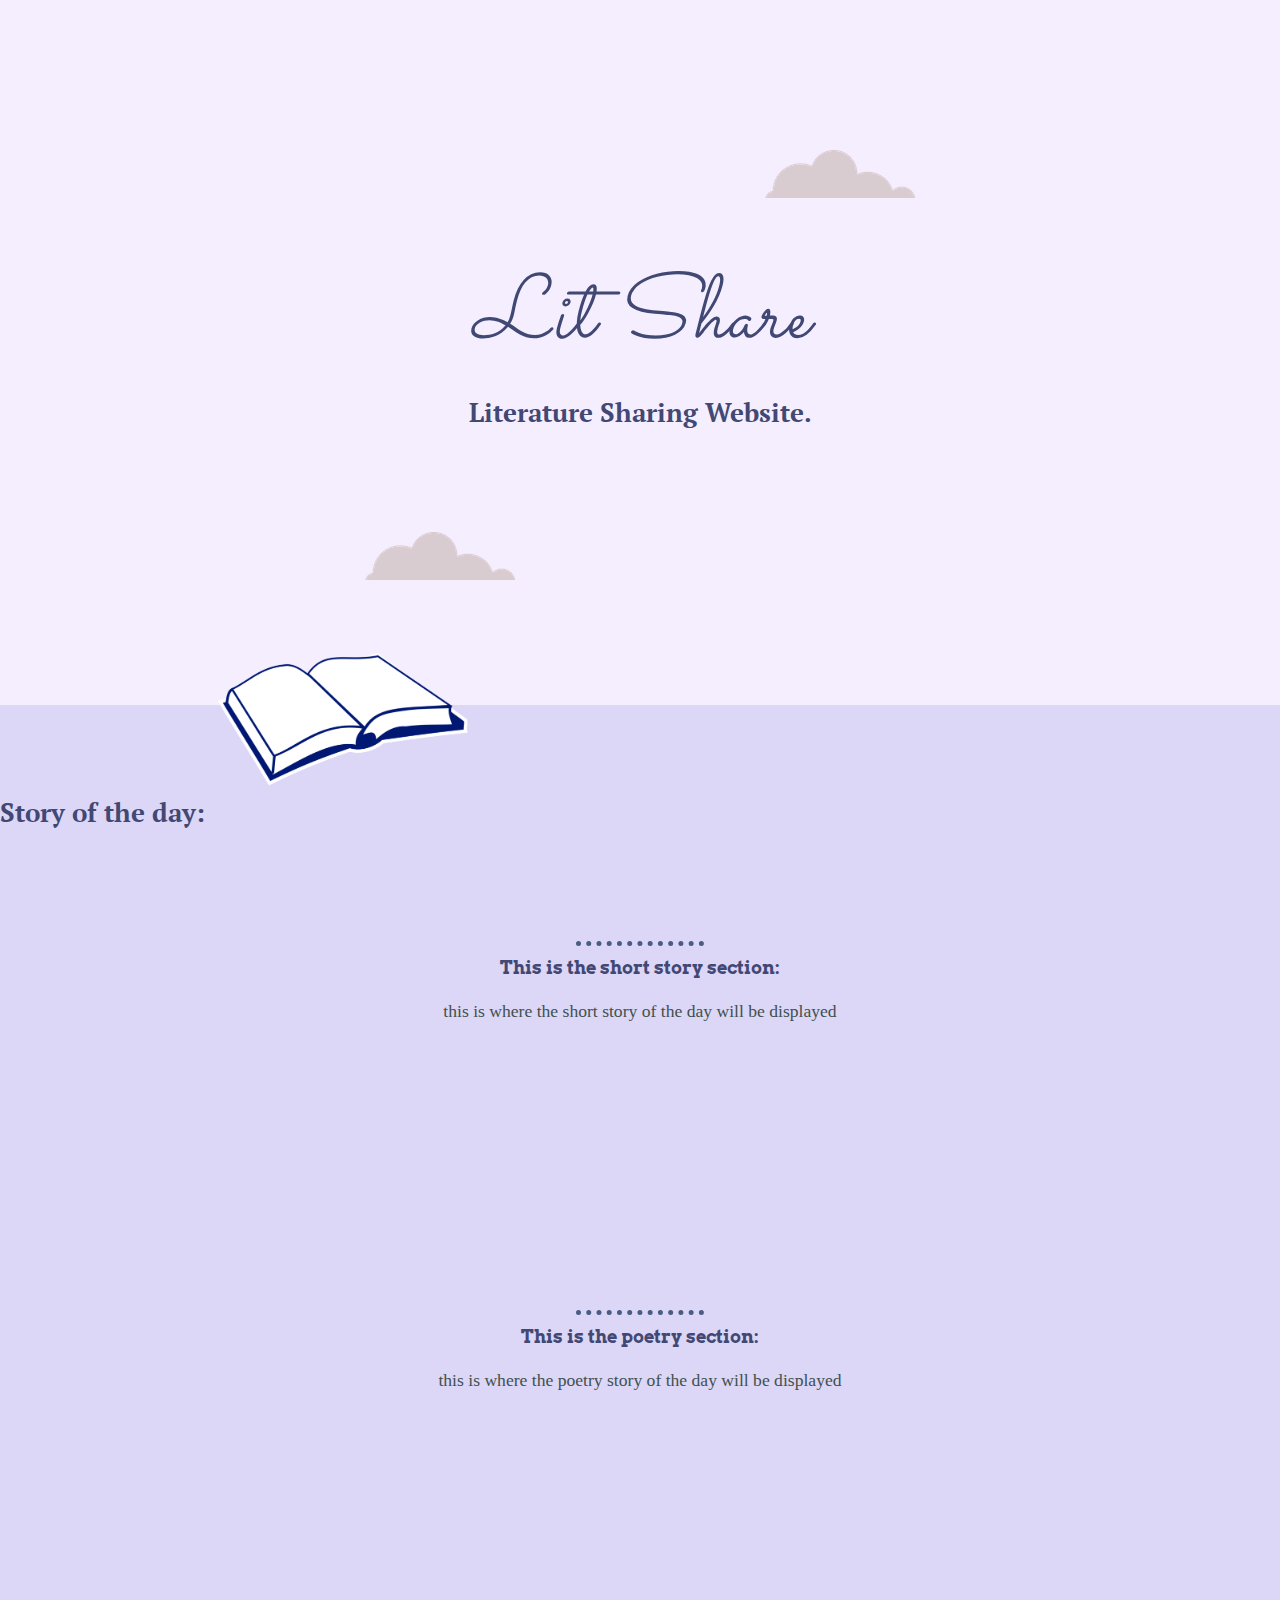
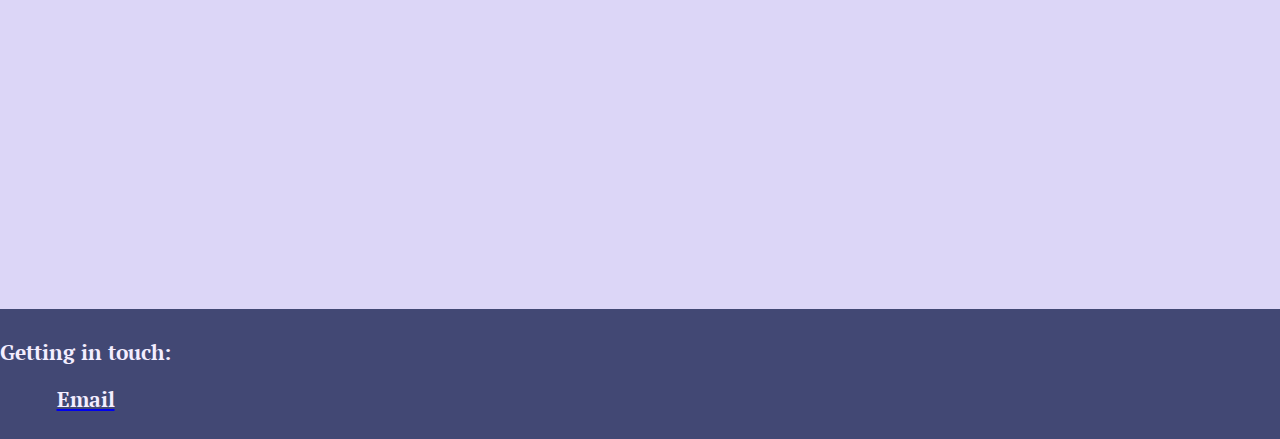
<file: index.html>
<!DOCTYPE html>
<html lang="en">
<head>
    <meta charset="UTF-8">
    <meta http-equiv="X-UA-Compatible" content="IE=edge">
    <meta name="viewport" content="width=device-width, initial-scale=1.0">
    <title>Lit Share</title>
    <link rel="stylesheet" href="css/style.css">
    <link rel="icon" href = "favicon.ico">
    <link rel="preconnect" href="https://fonts.googleapis.com">
<link rel="preconnect" href="https://fonts.gstatic.com" crossorigin>
<link href="https://fonts.googleapis.com/css2?family=Arvo:wght@400;700&family=PT+Serif&family=PT+Serif+Caption&family=Sacramento&display=swap" rel="stylesheet">
</head>
<body>
    <div class ="top">
        <img class = "top-cloud"src = "images/cloud.png" alt="cloud-img">
        <em><h1>Lit Share</h1></em>
        <h2>Literature Sharing Website.</h2>
        <img class = "bottom-cloud" src = "images/cloud.png" alt="cloud-img">
    </div>
    <div class ="story_of_the_day">
              <img class = "books" src="images/Open_book_nae_02.svg.png"  alt ="book">
              <div class ='text1'><h2>Story of the day:</h2></div>
            <div class="short_story">
                <hr>
                <h4> This is the short story section:</h4>
                <p>this is where the short story of the day will be displayed</p>
            </div>
            <div class="poetry">
                <hr>
                <h4>This is the poetry section:</h4>
                <p>this is where the poetry story of the day will be displayed</p>
            </div>
    </div>
    <div class ="bottom">
    <div class = "information">
        <h3>Getting in touch:</h3>
        <a class = "link" a href="contact.html"><h3>Email</h3></a>
    </div>
    </div>

</body>
</html>
</file>
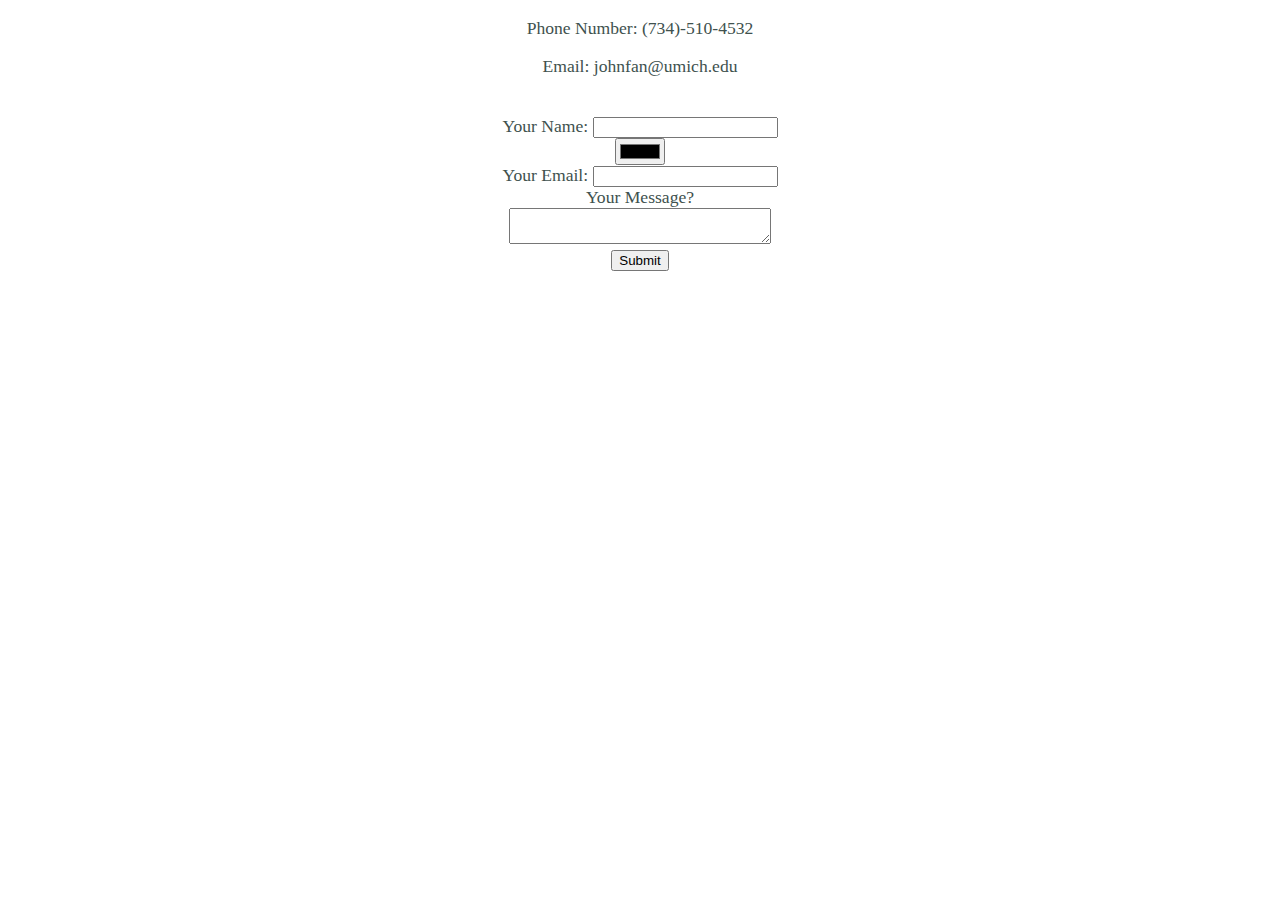
<file: contact.html>
<!DOCTYPE html>
<html lang="en">
<head>
    <meta charset="UTF-8">
    <meta http-equiv="X-UA-Compatible" content="IE=edge">
    <meta name="viewport" content="width=device-width, initial-scale=1.0">
    <title>Contact Information</title>
    <link rel="stylesheet" href="css/style.css">
</head>
<body>
    <p>Phone Number: (734)-510-4532</p>
    <p>Email: johnfan@umich.edu</p>
    <br>
    <form class="" action="mailto:johnfan@umich.edu" method = "post" enctype="text/plain">
        <label>Your Name:</label>
        <input type = "text" name = "yourName" value = "">
        <br>
        <input type = "color">
        <br>
        <label>Your Email:</label>
        <input type = 'email' name = "yourEmail" value = "">
        <br>
        <label>Your Message?</label>
        <br>
        <textarea name= "yourMesssage" row = 10 cols = "30" ></textarea>
        <br>
        <input type = "submit" name = "">
    </form>
</body>
</html>
</file>
<file: css/style.css>
body {
    margin:0;
    text-align: center;
    font-size: 1.1em;
    color: #40514E;
}

h4 {
    color: #424874;
    margin-top: 0;
    font-size: 1.1rem;
    font-family: 'Arvo', serif;
}
h1 {
    color: #424874;
    font-size: 5.625rem;
    margin-top:50px;
    margin-bottom:10px;
    font-family: 'Sacramento', cursive;
    font-weight:lighter;
}
h2 {
    color: #424874;
    margin-top: 0;
    font-family: 'PT serif', serif;
}

h3 {
    color: #F4EEFF;
    margin-top: 0;
    font-family: 'PT serif', serif;
}
.top {
    background-color: #F4EEFF;
    position:relative;
    padding-top: 150px;
    padding-bottom: 100px;
    border:0cm;
    
}
.story_of_the_day {
    background-color: #DCD6F7;
    padding-bottom: 800px;
    position:relative;
    padding-top: 50px;
    border:0cm;
}
.title {
    position: fixed;
    bottom:10px
}
.bottom{
    background-color: #424874;
    position:relative;
    padding-bottom: 100px;padding-top:30px;
}

.bottom-cloud{
    margin-top: 100px;
    position:relative;
    bottom:20px;
    right:200px;
}
.top-cloud{
    position:relative;
    left: 200px;
}
hr {
    height: .5mm;
    background-color: #DCD6F7;
    color:#495C83;
    border-style: none;
    border-top-style: dotted;
    border-width: 5px;
    width: 10%

  }
.link{

}

.books{
    width:256px;
    height:142.7px;
    position:relative;
    right: 400px;
    bottom:110px;
}

.short_story{
    padding-top: 0px;
    position: relative;
    top:30px;

}
.text1{
    float: left;
    padding-top: 40px;
}
.poetry{
    position: relative;
    top:300px;

}
.information{
    float: left;
}
</file>
